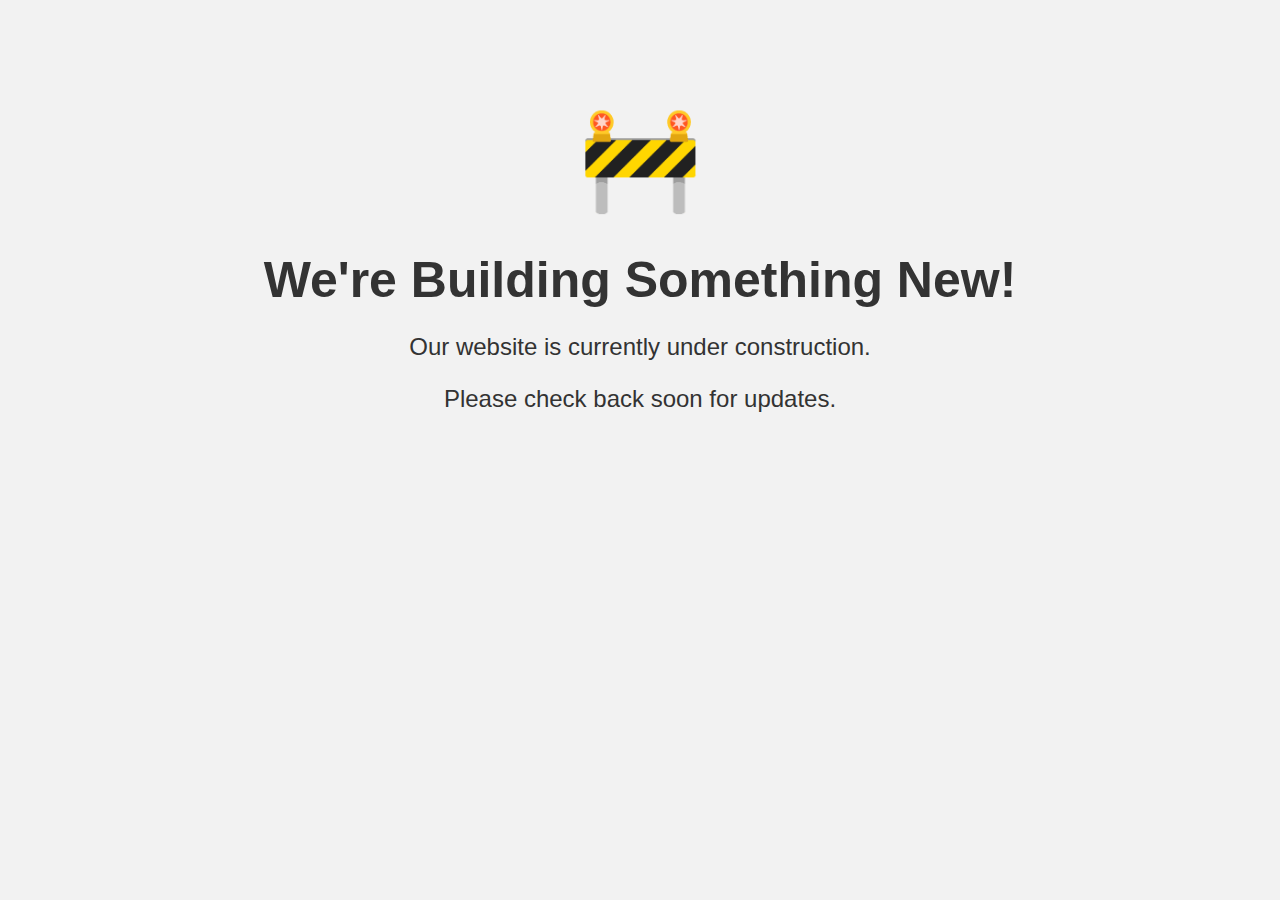
<file: Archive/index.html>
<!DOCTYPE html>
<html lang="en">
<head>
    <meta charset="UTF-8">
    <title>Under Construction</title>
    <style>
        body {
            background-color: #f2f2f2;
            text-align: center;
            font-family: Arial, sans-serif;
            color: #333;
            margin-top: 100px;
        }
        h1 {
            font-size: 50px;
            margin-bottom: 20px;
        }
        p {
            font-size: 24px;
        }
        .icon {
            font-size: 100px;
            color: #ff9900;
            margin-bottom: 20px;
        }
    </style>
</head>
<body>
    <div class="icon">🚧</div>
    <h1>We're Building Something New!</h1>
    <p>Our website is currently under construction.</p>
    <p>Please check back soon for updates.</p>
</body>
</html>
</file>
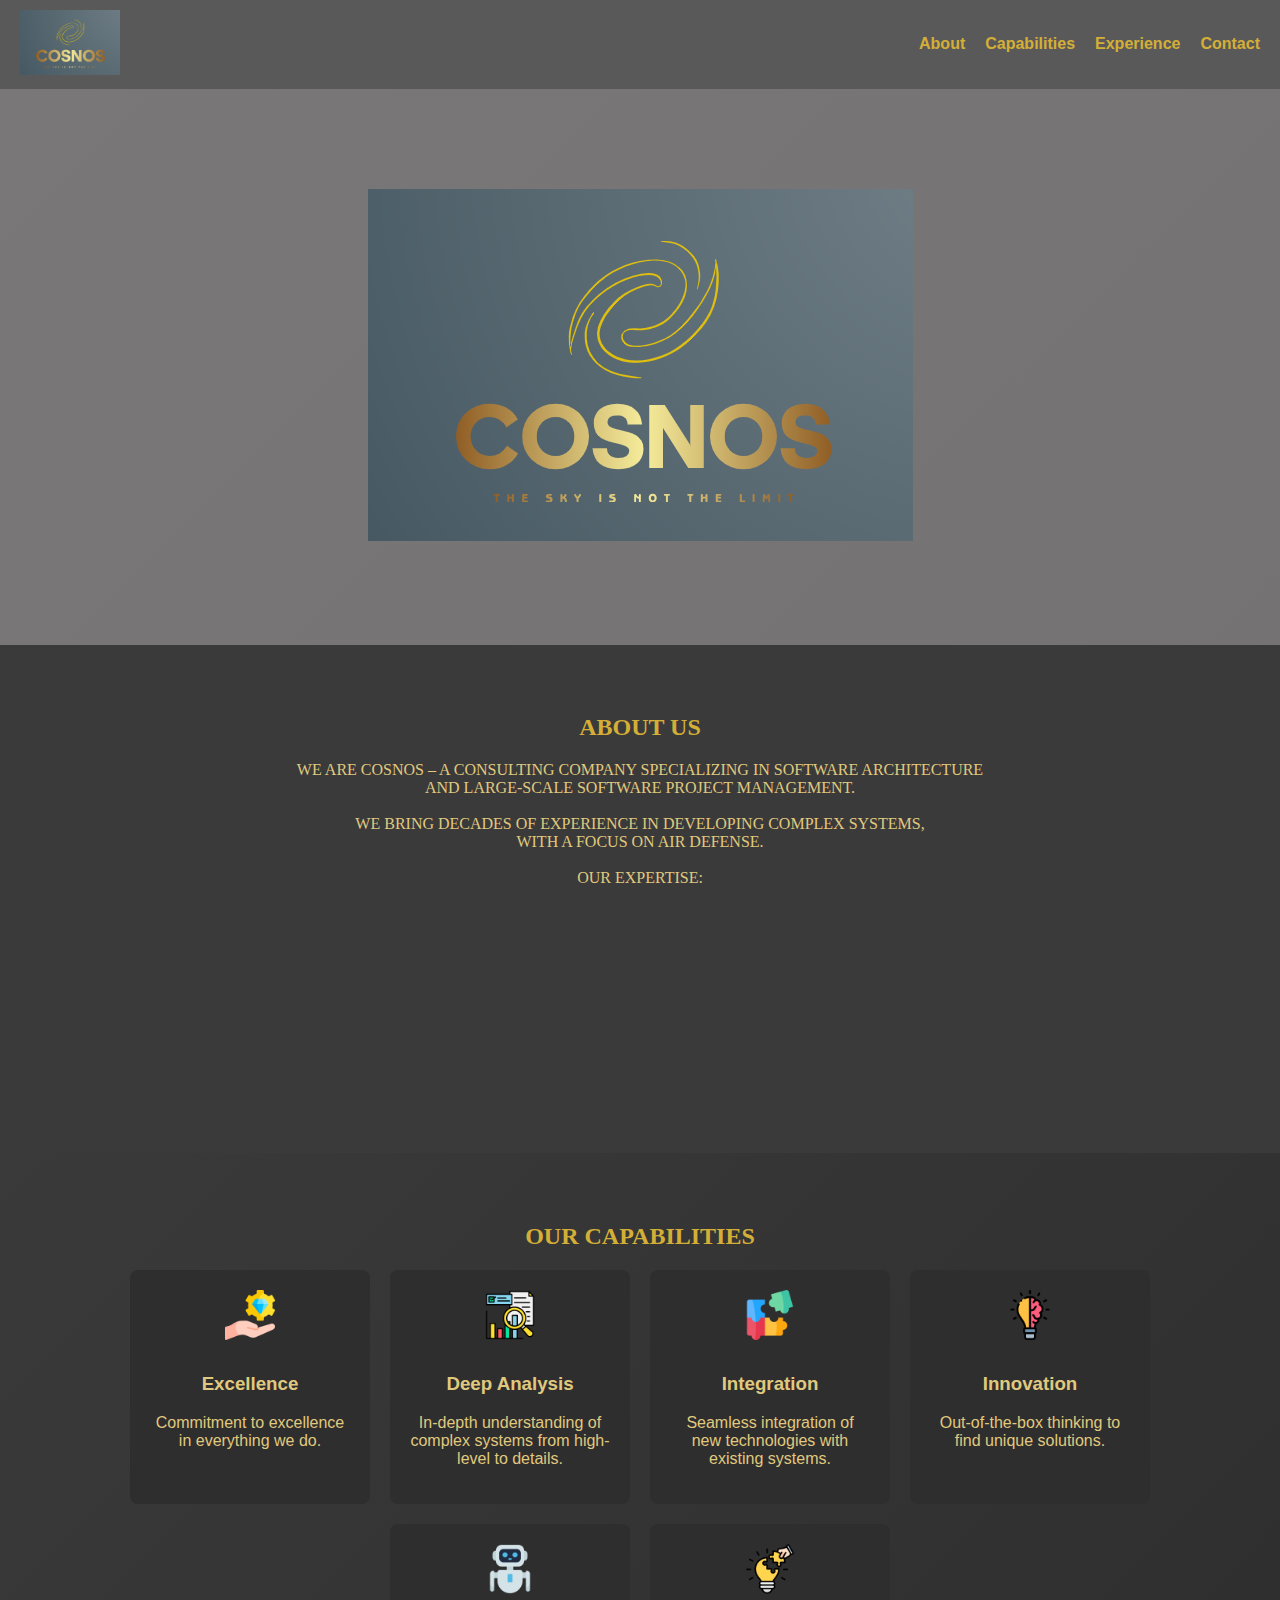
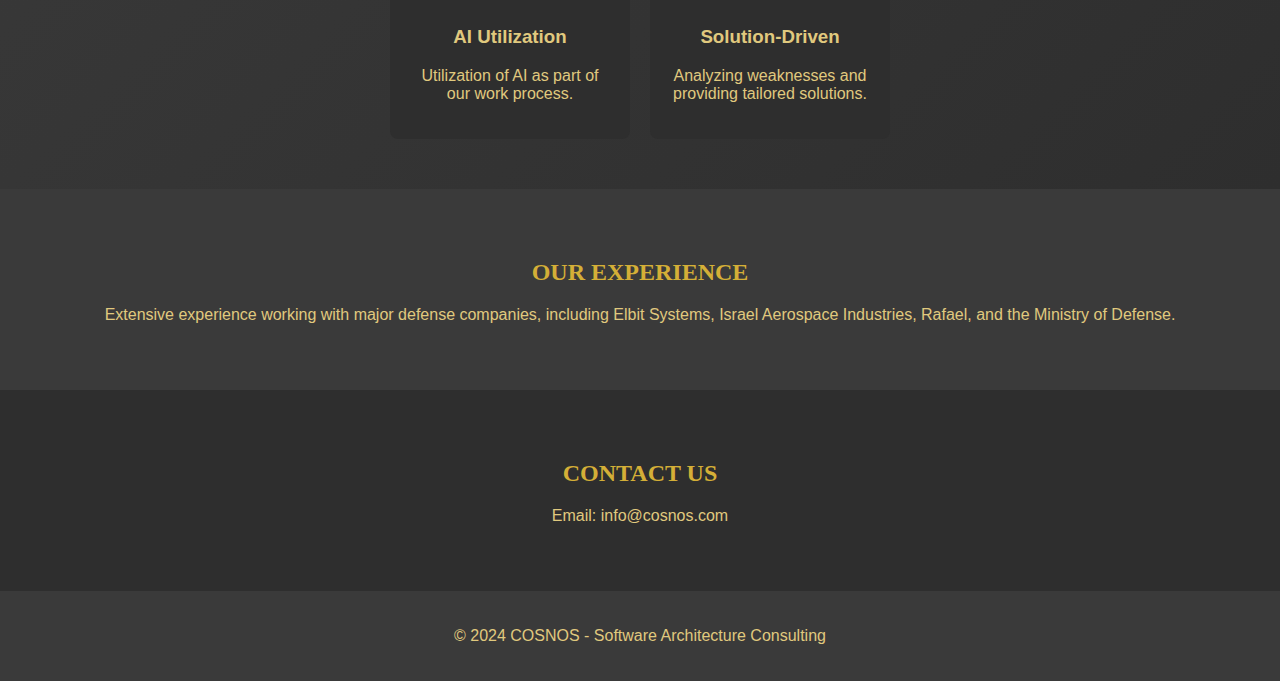
<file: Website/index.html>
<!DOCTYPE html>
<html lang="en">
<head>
    <meta charset="UTF-8">
    <meta name="viewport" content="width=device-width, initial-scale=1.0">
    <title>COSNOS - Software Architecture Consulting</title>
    <link rel="stylesheet" href="css/styles.css">
</head>
<body>

    <!-- Header with Navigation Menu -->
    <header>
        <div class="logo">
            <img src="images/cosnonslogobigsym.png" alt="COSNOS Logo">
        </div>
        <nav>
            <ul>
                <li><a href="#about">About</a></li>
                <li><a href="#capabilities">Capabilities</a></li>
                <li><a href="#experience">Experience</a></li>
                <li><a href="#contact">Contact</a></li>
            </ul>
        </nav>
    </header>

    <!-- Hero Section with Logo as Headline -->
    <section class="hero">
        <div class="logo">
            <img src="images/cosnonslogobigsym.png" alt="COSNOS Logo">
        </div>
    </section>

    <!-- About Section with Expertise List -->
    <section id="about" class="about">
        <h2>About Us</h2>
        <p>We are COSNOS – a consulting company specializing in software architecture <br>
           and large-scale software project management. <br><br>
           We bring decades of experience in developing complex systems, <br>
           with a focus on air defense. <br><br>
           Our Expertise:
        </p>
        <ul class="expertise-list">
            <li>Software Architecture</li>
            <li>System Building</li>
            <li>Test Automation</li>
            <li>System Integration</li>
            <li>Monitoring</li>
            <li>Performance Testing</li>
            <li>Managing Large, Complex Projects</li>
        </ul>
    </section>

    <!-- Capabilities Section -->
    <section id="capabilities" class="capabilities">
        <h2>Our Capabilities</h2>
        <div class="capability-cards">
            <div class="card">
                <img src="images/excellence-icon.png" alt="Excellence Icon">
                <h3>Excellence</h3>
                <p>Commitment to excellence in everything we do.</p>
            </div>
            <div class="card">
                <img src="images/analysis-icon.png" alt="Analysis Icon">
                <h3>Deep Analysis</h3>
                <p>In-depth understanding of complex systems from high-level to details.</p>
            </div>
            <div class="card">
                <img src="images/integration-icon.png" alt="Integration Icon">
                <h3>Integration</h3>
                <p>Seamless integration of new technologies with existing systems.</p>
            </div>
            <div class="card">
                <img src="images/innovation-icon.png" alt="Innovation Icon">
                <h3>Innovation</h3>
                <p>Out-of-the-box thinking to find unique solutions.</p>
            </div>
            <div class="card">
                <img src="images/ai-icon.png" alt="AI Icon">
                <h3>AI Utilization</h3>
                <p>Utilization of AI as part of our work process.</p>
            </div>
            <div class="card">
                <img src="images/solutions-icon.png" alt="Solutions Icon">
                <h3>Solution-Driven</h3>
                <p>Analyzing weaknesses and providing tailored solutions.</p>
            </div>
        </div>
    </section>

    <!-- Experience Section -->
    <section id="experience" class="experience">
        <h2>Our Experience</h2>
        <p>Extensive experience working with major defense companies, including Elbit Systems, Israel Aerospace Industries, Rafael, and the Ministry of Defense.</p>
    </section>

    <!-- Contact Section -->
    <section id="contact" class="contact">
        <h2>Contact Us</h2>
        <p>Email: info@cosnos.com</p>
    </section>

    <!-- Footer -->
    <footer>
        <p>&copy; 2024 COSNOS - Software Architecture Consulting</p>
    </footer>

</body>
</html>
</file>
<file: Website/css/styles.css>
/* Global Styles */
body {
    font-family: Arial Rounded MT Bold, sans-serif;
    color: #d4af37; /* Gold color */
    background-color: #6d6c6c; /* Grey background similar to icon background */
    margin: 0;
    padding: 0;
}

/* Apply caption font and uppercase styling to all headlines */
h1, h2 {
    text-align: center;
    color: #d4af37; /* Gold color */
    font-family: "caption", Arial Rounded MT Bold; /* Apply caption font */
    text-transform: uppercase; /* Make all headlines uppercase */
    
}

p, li {
    color: #e0c97e; /* Lighter gold */
    text-align: center;
}

/* Header */
header {
    display: flex;
    justify-content: space-between;
    align-items: center;
    padding: 10px 20px;
    background-color: #5a5959; /* Dark gray */
}

header .logo img {
    max-width: 100px;
}

header nav ul {
    list-style-type: none;
    display: flex;
    gap: 20px;
}

header nav ul li {
    display: inline;
}

header nav ul li a {
    color: #d4af37; /* Gold color */
    text-decoration: none;
    font-weight: bold;
}

header nav ul li a:hover {
    color: #e0c97e; /* Lighter gold */
}

/* Hero Section */
.hero {
    text-align: center;
    padding: 100px 20px;
    background: linear-gradient(135deg, #797777, #747272); /* Gradient background with grey tones */
    color: #d4af37; /* Gold color */
}

.subtitle {
    font-size: 1.5em;
}

.highlight {
    color: #e0c97e; /* Lighter gold */
}

/* About Section with Caption Font */
.about {
    background-color: #3a3a3a; /* Grey background */
    padding: 50px 20px;
    text-align: center;
    font-family: "caption", Arial Rounded MT Bold; /* Apply caption font */
    text-transform: uppercase; /* Make all headlines uppercase */
}

/* Expertise List with Caption Font, Larger Font, Rounded Boxes, and Gold Background */
.expertise-list {
    list-style-type: none;
    padding: 0;
    margin: 20px auto;
    display: flex;
    flex-wrap: wrap; /* Allows items to wrap into two rows */
    justify-content: center;
    gap: 10px;
    max-width: 800px; /* Controls width of the list for balanced layout */
    font-family: "caption", Arial Rounded MT Bold; /* Apply caption font */
    text-transform: uppercase; /* Make all headlines uppercase */
}

.expertise-list li {
    font-size: 1.2em;
    padding: 15px 20px;
    color: #333; /* Darker color for text */
    background-color: #d4af37; /* Gold background similar to COSNOS logo */
    border-radius: 50px; /* Rounded box */
    min-width: 220px; /* Ensures consistent box size */
    text-align: center;
    opacity: 0; /* Hidden initially */
    animation: fadeInUp 1.5s ease-in-out forwards;
    animation-delay: calc(var(--delay) * 0.2s);
    text-transform: uppercase; /* Make all headlines uppercase */
}

.expertise-list li:nth-child(1) { --delay: 1; }
.expertise-list li:nth-child(2) { --delay: 2; }
.expertise-list li:nth-child(3) { --delay: 3; }
.expertise-list li:nth-child(4) { --delay: 4; }
.expertise-list li:nth-child(5) { --delay: 5; }
.expertise-list li:nth-child(6) { --delay: 6; }
.expertise-list li:nth-child(7) { --delay: 7; }

/* Capabilities Section */
.capabilities {
    background: linear-gradient(135deg, #3a3a3a, #2e2e2e); /* Gradient background with grey tones */
    padding: 50px 20px;
}

.capability-cards {
    display: flex;
    flex-wrap: wrap;
    justify-content: center;
    gap: 20px;
}

.capability-cards .card {
    background-color: #2e2e2e; /* Slightly lighter gray for card background */
    border-radius: 8px;
    padding: 20px;
    width: 200px;
    text-align: center;
    color: #e0c97e; /* Lighter gold */
    animation: fadeInUp 1.5s ease-in-out;
}

.capability-cards .card img {
    width: 50px;
    margin-bottom: 10px;
}

capability-cards .card h3 {
    color: #d4af37; /* Gold color */
    font-size: 1.2em;
    font-family: "caption", Arial Rounded MT Bold; /* Apply caption font */
    text-transform: uppercase; /* Make capability card headlines uppercase */
    margin: 10px 0;
}

/* Experience Section */
.experience {
    background-color: #3a3a3a; /* Grey background */
    padding: 50px 20px;
    text-align: center;
}

/* Contact Section */
.contact {
    background-color: #2e2e2e; /* Darker gray */
    padding: 50px 20px;
    text-align: center;
}

/* Footer */
footer {
    text-align: center;
    padding: 20px;
    background-color: #3a3a3a; /* Grey background */
    color: #d4af37; /* Gold color */
}

/* Animations */
@keyframes fadeInUp {
    0% { opacity: 0; transform: translateY(20px); }
    100% { opacity: 1; transform: translateY(0); }
}
</file>
